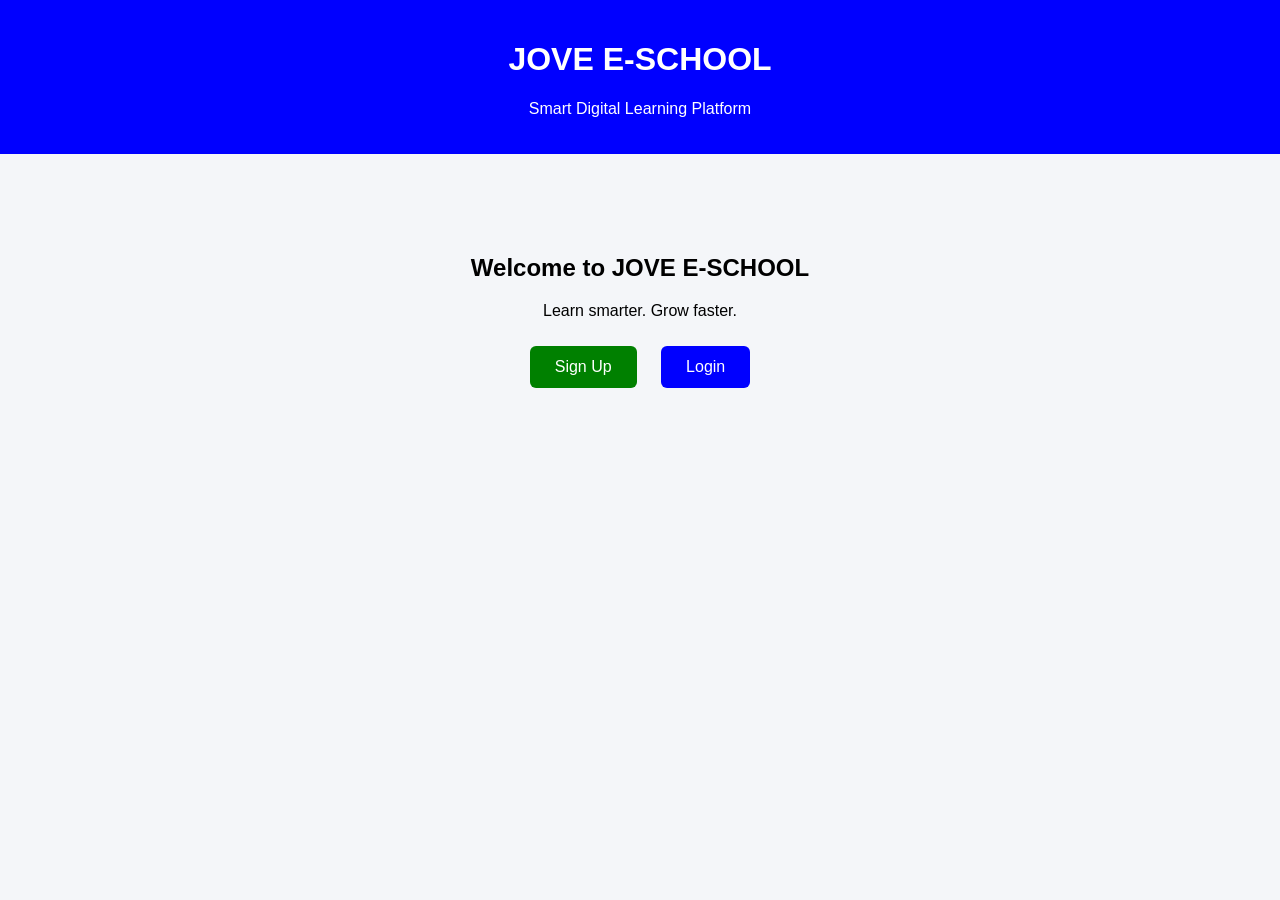
<file: index.html>
<!DOCTYPE html>
<html lang="en">
<head>
<meta charset="utf-8">
<meta name="viewport" content="width=device-width, initial-scale=1.0">
<title>JOVE E-SCHOOL</title>
<link rel="stylesheet" href="st.css">
</head>
<body>
  <div id="loader">
    <div class="loader-box">
      <h2>JOVE E-SCHOOL</h2>
      <div class="progress-bar">
        <div id="progress"></div>
      </div>
      <p id="percent">0%</p>
    </div>
  </div>

<header>
<h1>JOVE E-SCHOOL</h1>
<p>Smart Digital Learning Platform</p>
</header>

<div class="home">
<h2>Welcome to JOVE E-SCHOOL</h2>
<p>Learn smarter. Grow faster.</p>

<a href="register.html"><button class="green">Sign Up</button></a>
<a href="login.html"><button class="blue">Login</button></a>
</div>

<script src="app.js"></script>
</body>
</html>
</file>
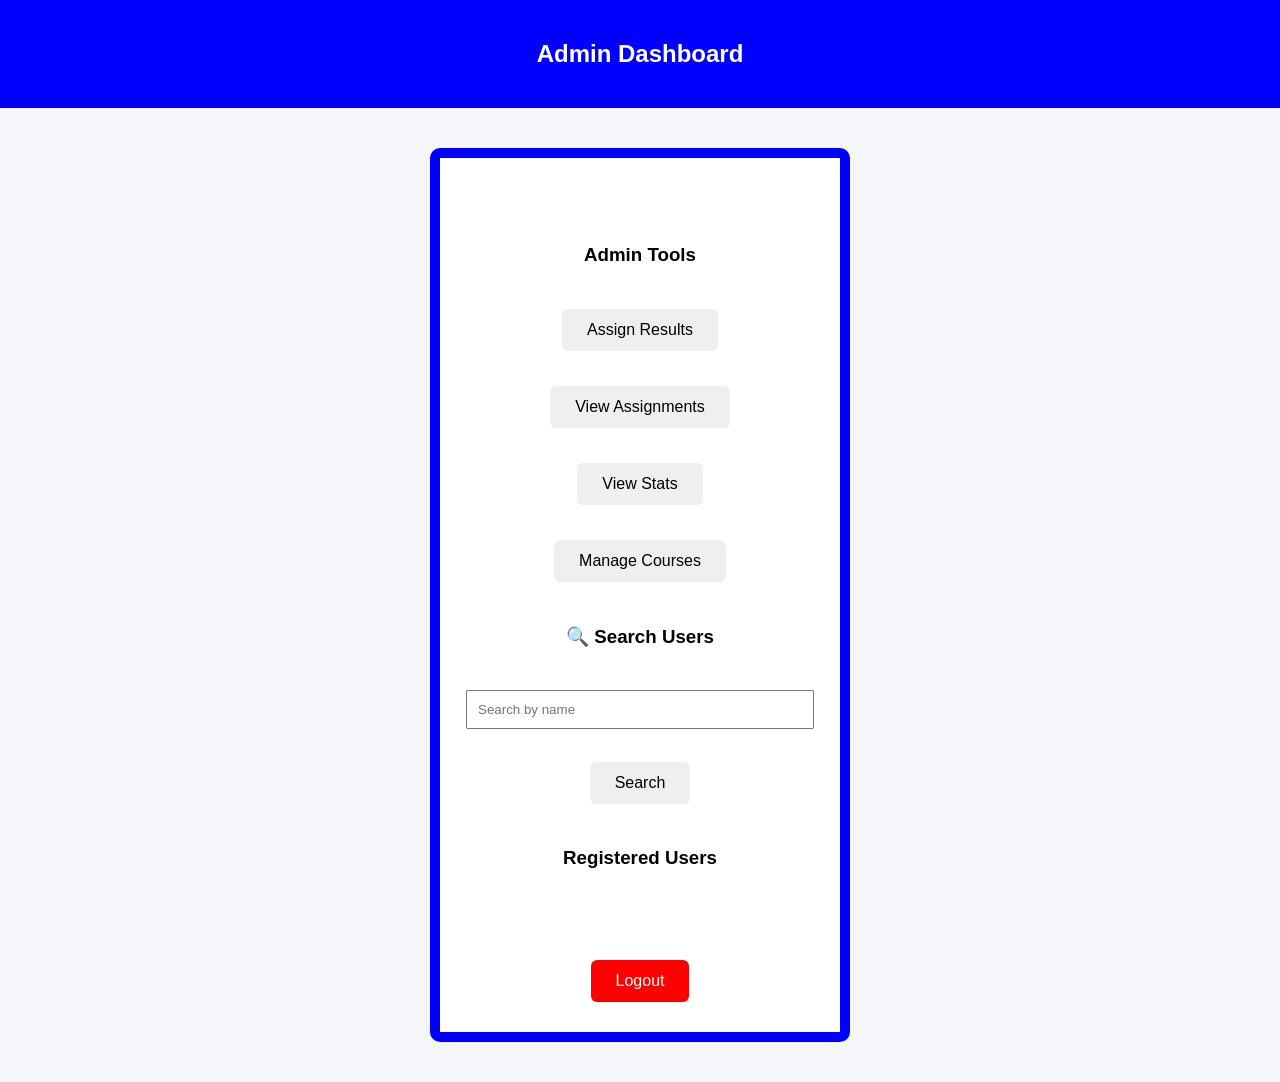
<file: admin.html>
<!DOCTYPE html>
<html lang="en">
<head>
<title>Admin Dashboard</title>
<link rel="stylesheet" href="st.css">
</head>
<body>
   <div id="loader">
  <div class="loader-box"
    <h2>JOVE E-SCHOOL: ADMIN</h2>
    <div class="progress-bar">
      <div id="progress"></div>
    </div>
    <p id="percent">0%</p>
  </div>
</div>

<header>
<h2>Admin Dashboard</h2>
</header>

<div class="card">
<p id="adminWelcome"></p>

<h3>Admin Tools</h3>

<a href="assign-results.html"><button>Assign Results</button></a>
<a href="view-assignments.html"><button>View Assignments</button></a>
<a href="stats.html"><button>View Stats</button></a>
<a href="manage-courses.html"><button>Manage Courses</button></a>
<h3>🔍 Search Users</h3>
<input type="text" id="search" placeholder="Search by name">
<button onclick="searchUser()">Search</button>


<h3>Registered Users</h3>
<ul id="userList"></ul>

<button class="red" onclick="logout()">Logout</button>
</div>

<script src="app.js"></script>
</body>
</html>
</file>
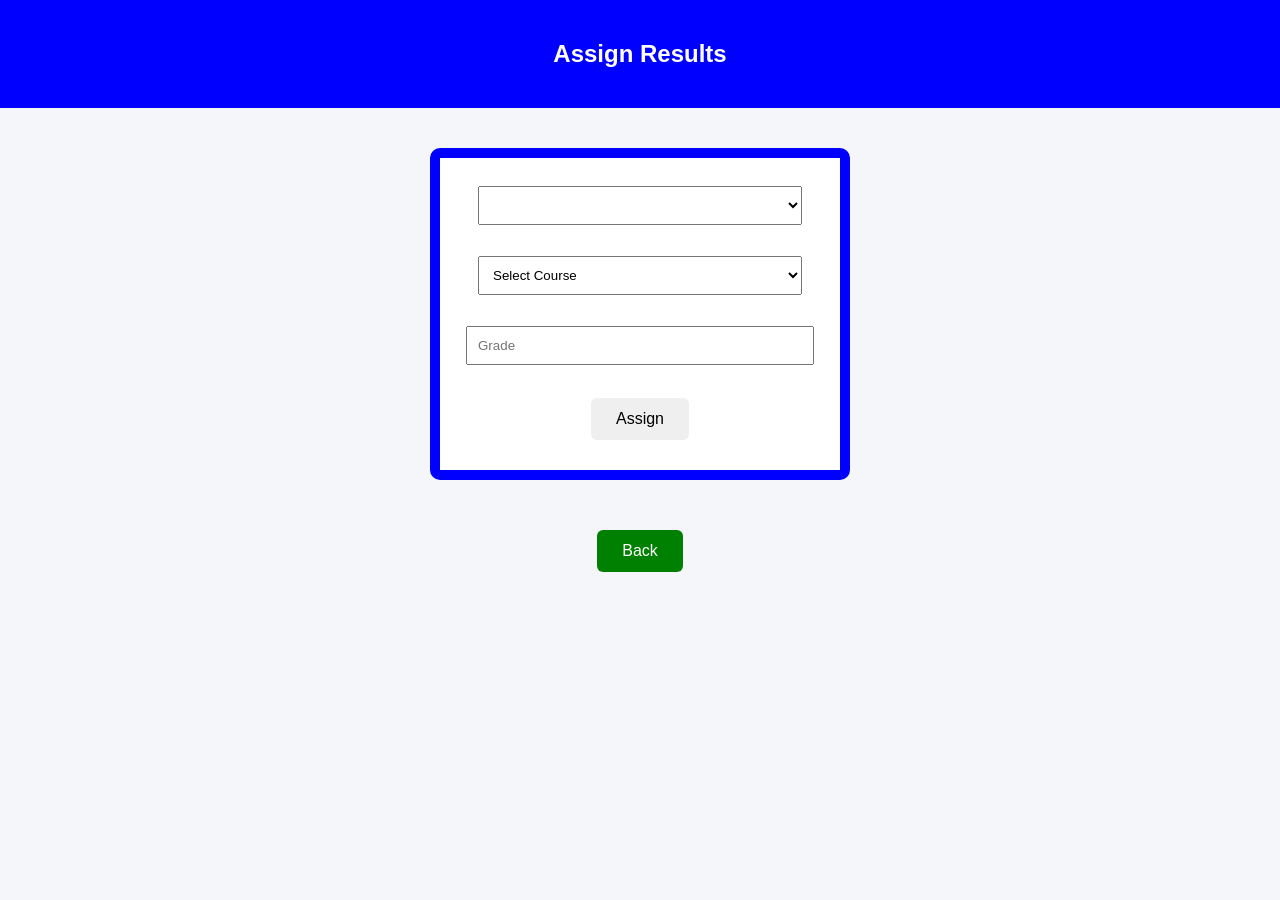
<file: assign-results.html>
<!DOCTYPE html>
<html lang="en">
<head>
<title>Assign Results</title>
<link rel="stylesheet" href="st.css">
</head>
<body>

<header><h2>Assign Results</h2></header>

<div class="card">
<select id="studentSelect" onchange="loadStudentCourses()"></select>

<select id="courseSelect">
    <option>Select Course</option>
</select>

<input type="text" id="grade" placeholder="Grade">

<button onclick="assignResult()">Assign</button>
</div>

<button class="green" onclick="backtoadmin()">Back</button>

<script src="app.js"></script>
</body>
</html>
</file>
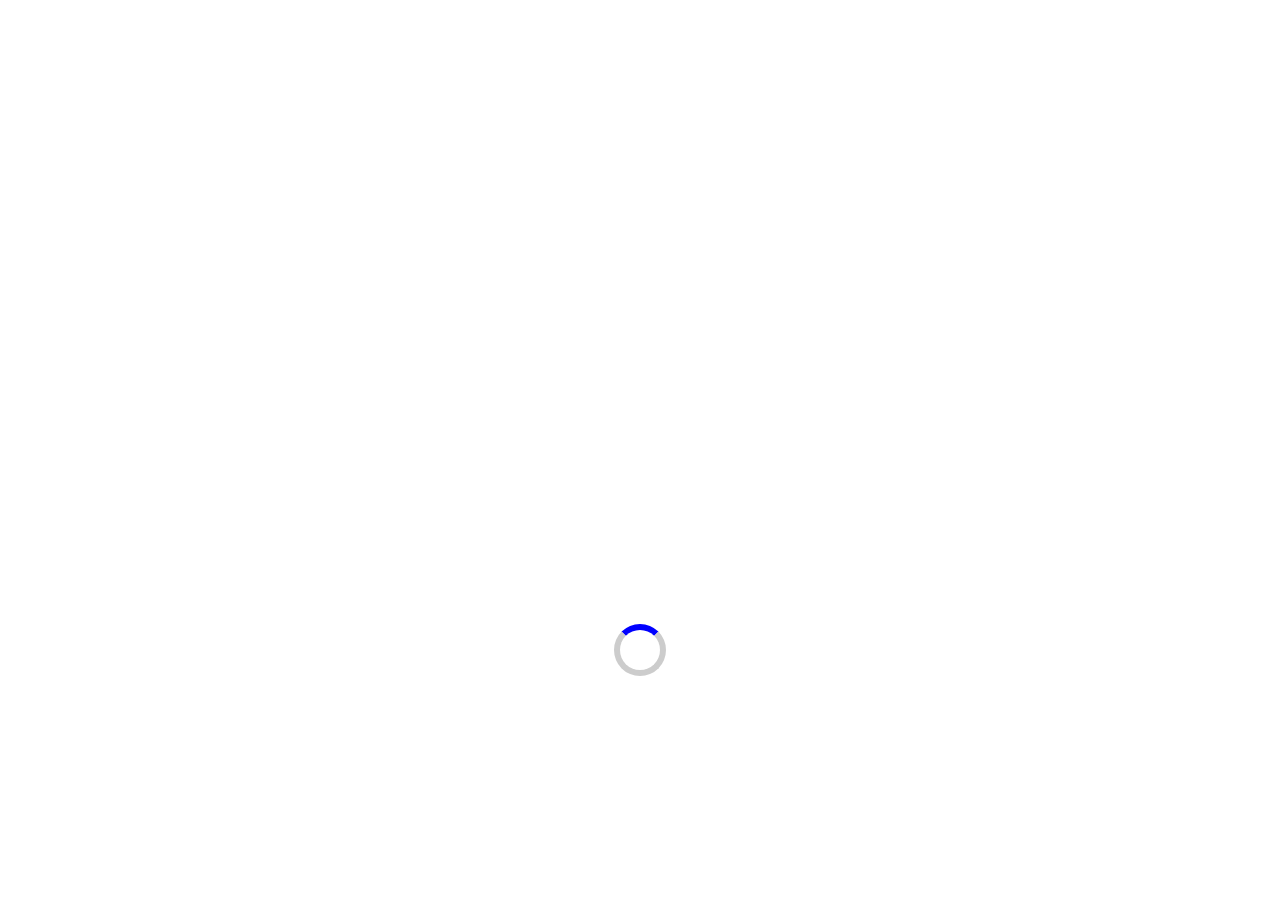
<file: contact.html>
<!DOCTYPE html>
<html lang="en">
<head>
  <title>Contact</title>
  <link rel="stylesheet" href="st.css">
</head>
<body>

    <div id="loader">
  <div class="spinner"></div>
</div>

<header><h2>Contact Us</h2></header>

<div class="card">
  <p>Email: joveeschool@gmail.com</p>
  <p>Phone: +256 700000000</p>
</div>
<script src="app.js"></script>
</body>
</html>
</file>
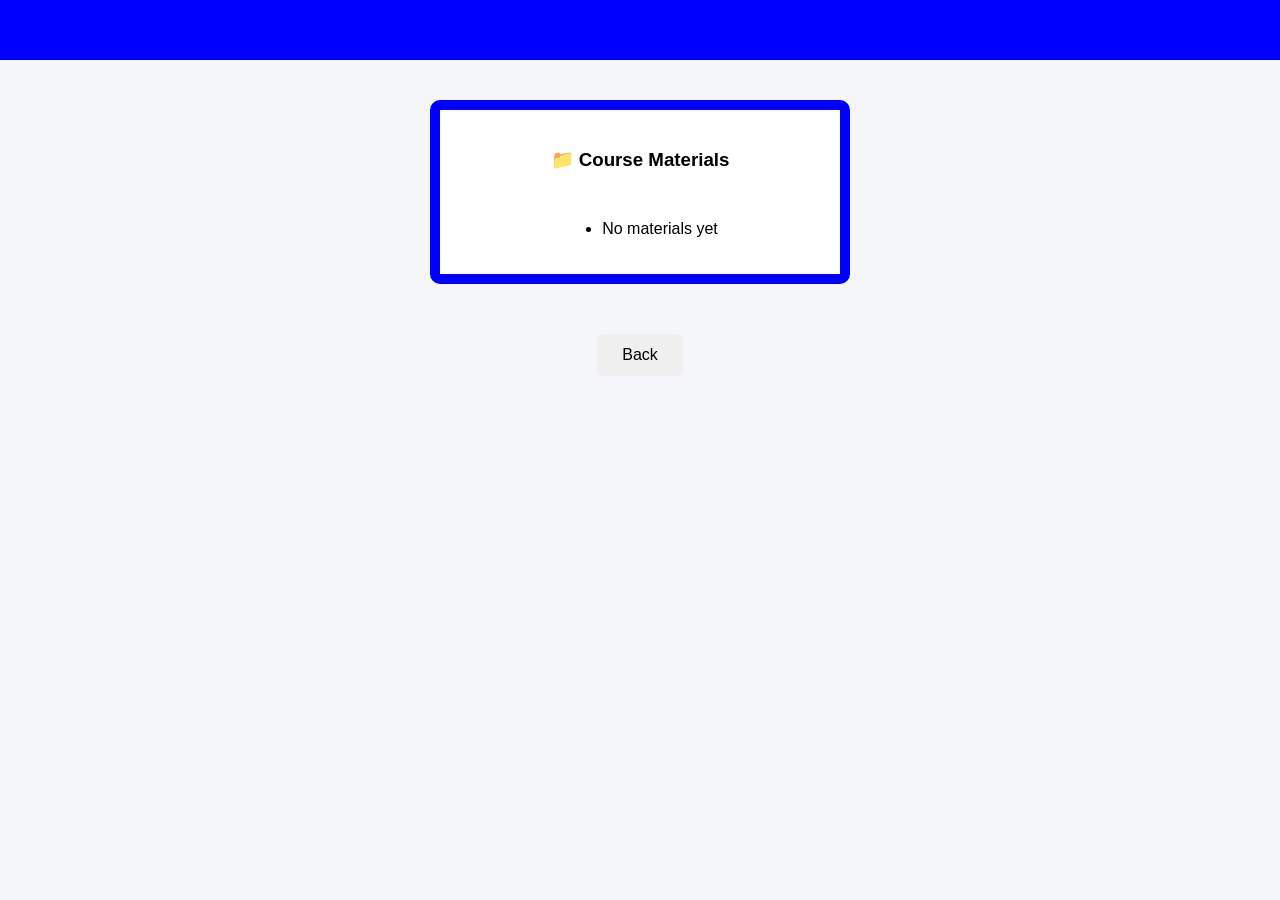
<file: course-view.html>
<!DOCTYPE html>
<html lang="en">
<head>
<title>Course</title>
<link rel="stylesheet" href="st.css">
</head>
<body>

<!-- LOADER -->
<div id="loader">
  <div class="loader-box">
    <h2>JOVE E-SCHOOL</h2>
    <div class="progress-bar">
      <div id="progress"></div>
    </div>
    <p id="percent">0%</p>
  </div>
</div>

<header><h2 id="courseTitle"></h2></header>

<div class="card">
<h3>📁 Course Materials</h3>
<ul id="fileList"></ul>
</div>

<button onclick="back()">Back</button>

<script src="app.js"></script>
</body>
</html>
</file>
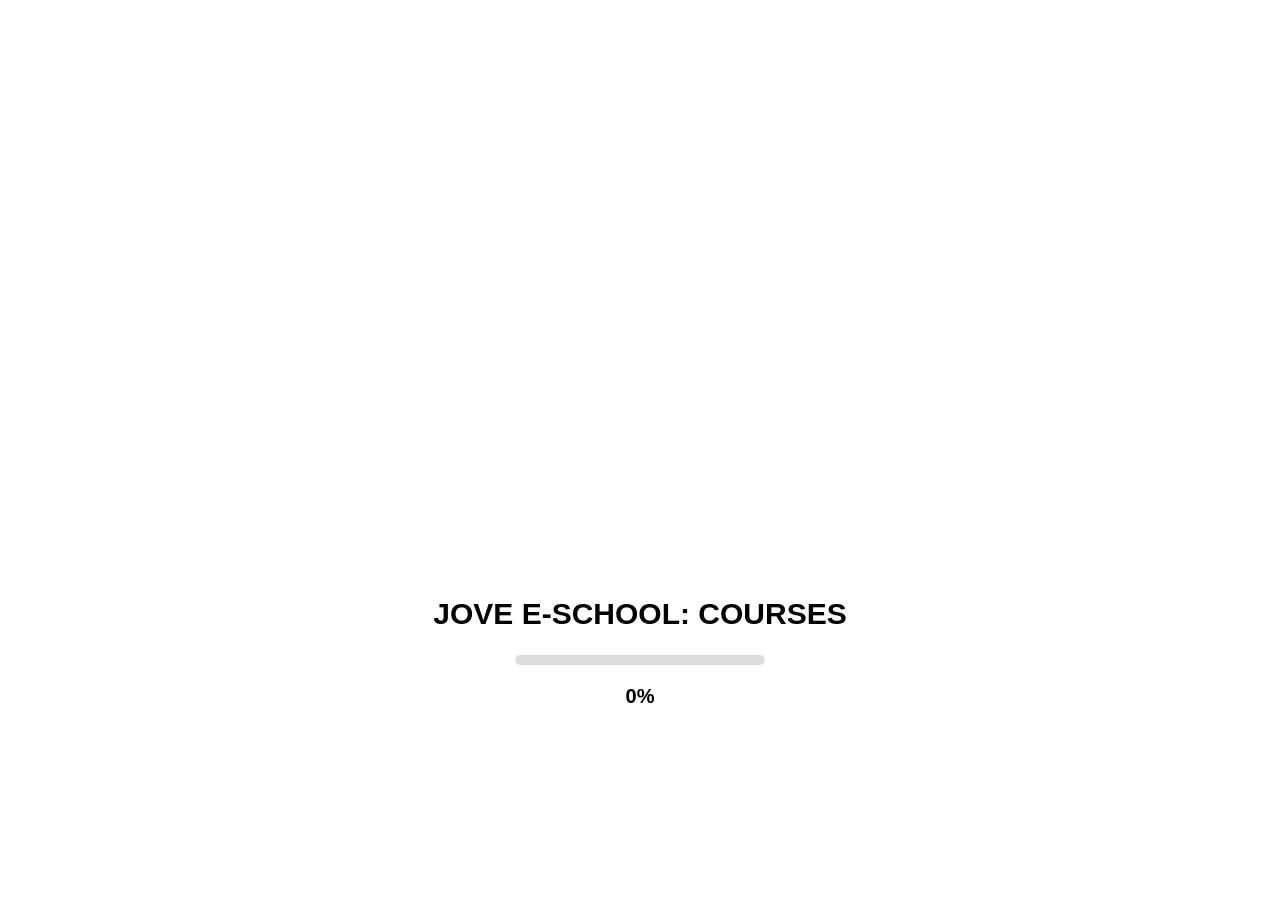
<file: course.html>
<!DOCTYPE html>
<html lang="en">
<head>
  <title>Courses</title>
  <link rel="stylesheet" href="st.css">
</head>
<body>

<!-- ✅ FIXED LOADER -->
<div id="loader">
  <div class="loader-box">
    <h2>JOVE E-SCHOOL: COURSES</h2>
    <div class="progress-bar">
      <div id="progress"></div>
    </div>
    <p id="percent">0%</p>
  </div>
</div>

<header><h2>Courses</h2></header>

<div class="card">
  <!-- ✅ IMPORTANT: ID must match JS -->
  <ul id="courseList"></ul>
</div>

<button class="green" onclick="back()">Back</button>

<script src="app.js"></script>
</body>
</html>
</file>
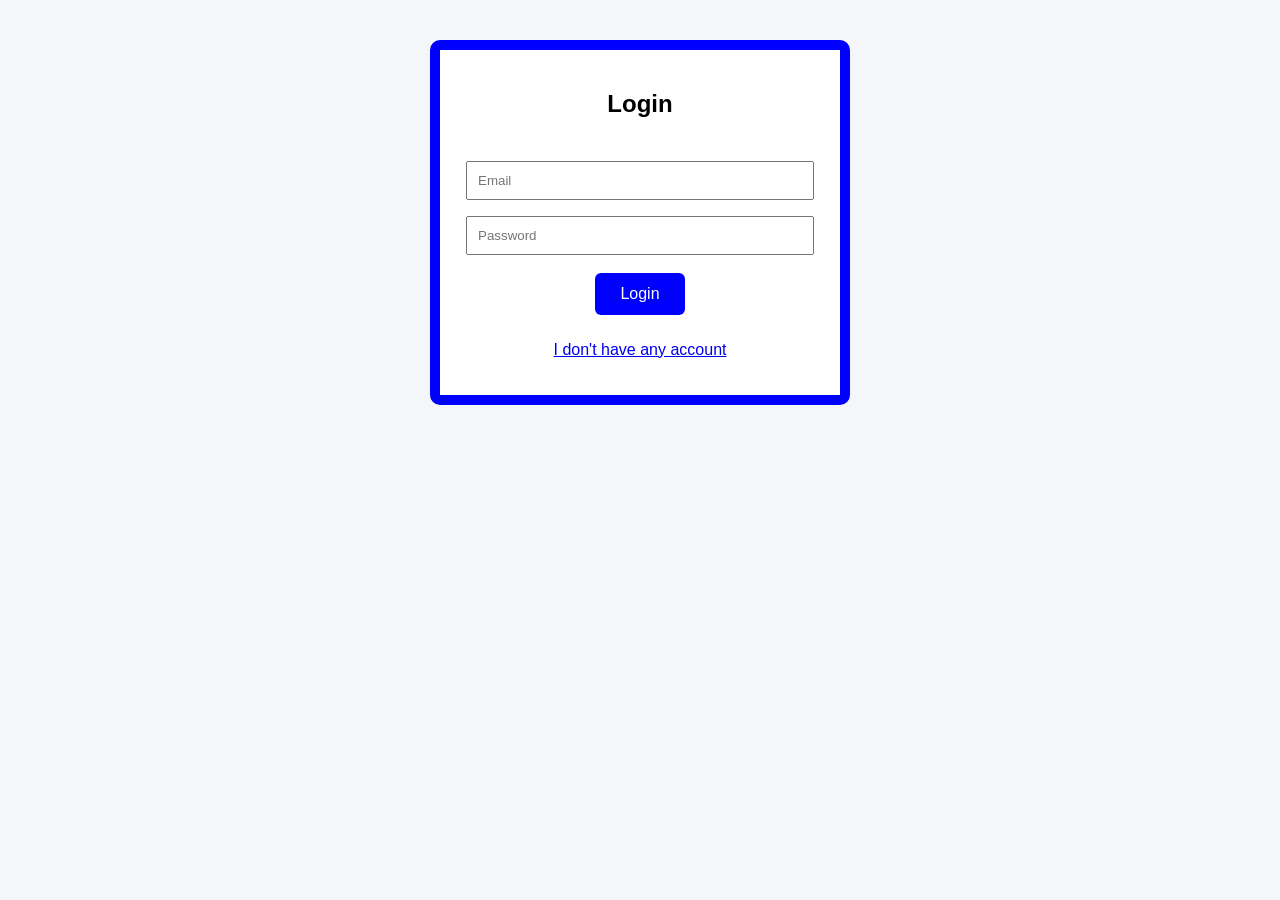
<file: login.html>
<!DOCTYPE html>
<html lang="en">
<head>
<title>Login</title>
<link rel="stylesheet" href="st.css">
</head>
<body>
     <div id="loader">
  <div class="loader-box"
    <h2>JOVE E-SCHOOL: LOGIN</h2>
    <div class="progress-bar">
      <div id="progress"></div>
    </div>
    <p id="percent">0%</p>
  </div>
</div>

</div>

<div class="card">
<h2>Login</h2>

<form id="loginForm">
<input type="email" id="loginEmail" placeholder="Email" required>
<input type="password" id="loginPassword" placeholder="Password" required>

<button class="blue">Login</button>
<p>
  <a href="register.html" >I don't have any account</a>
</p>


</form>

</div>

<script src="app.js"></script>
</body>
</html>
</file>
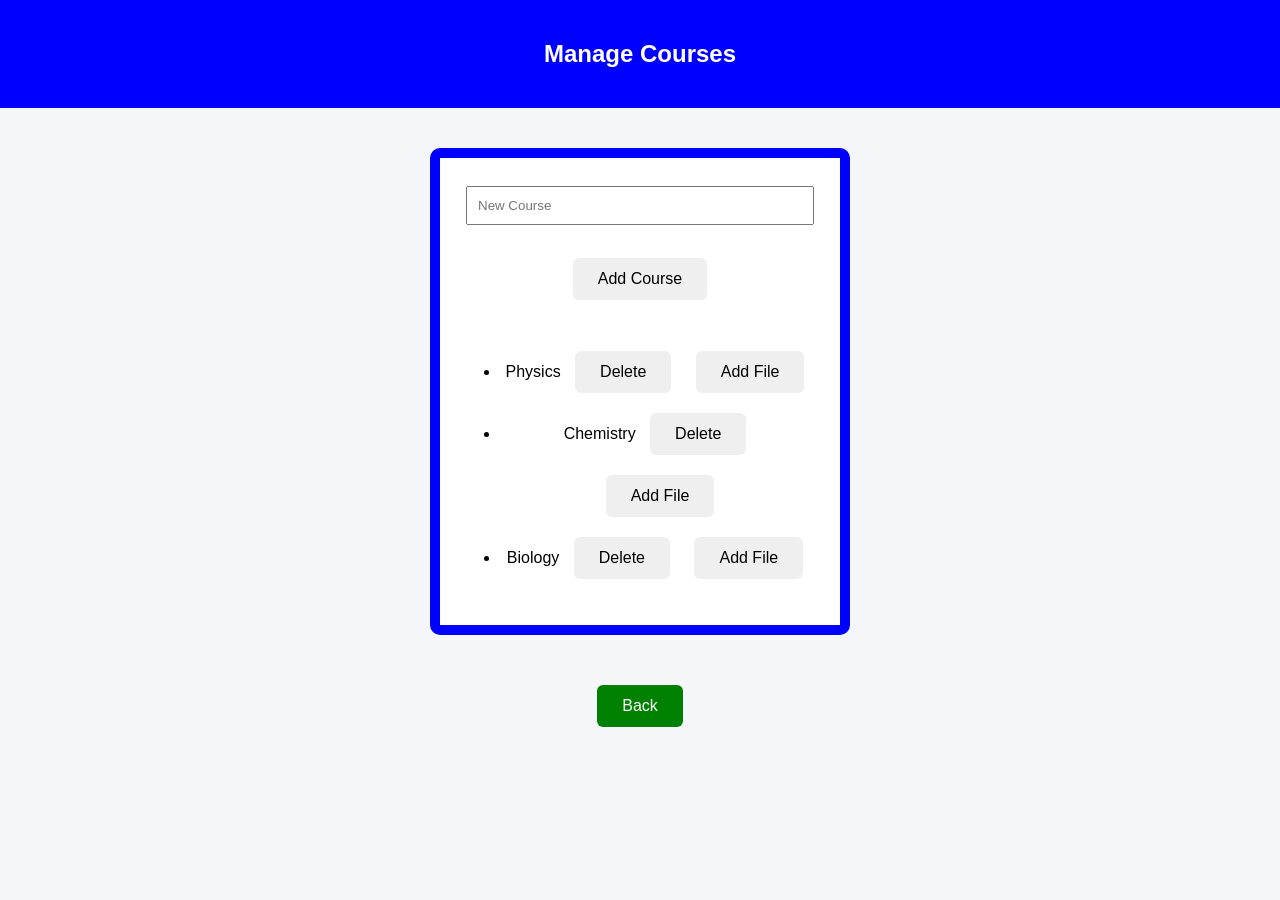
<file: manage-courses.html>
<!DOCTYPE html>
<html lang="en">
<head>
<title>Manage Courses</title>
<link rel="stylesheet" href="st.css">
</head>
<body>

<header><h2>Manage Courses</h2></header>

<div class="card">
<input type="text" id="newCourse" placeholder="New Course">
<button onclick="addCourse()">Add Course</button>

<ul id="adminCourseList"></ul>
</div>

<button class="green" onclick="backtoadmin()">Back</button>

<script src="app.js"></script>
</body>
</html>
</file>
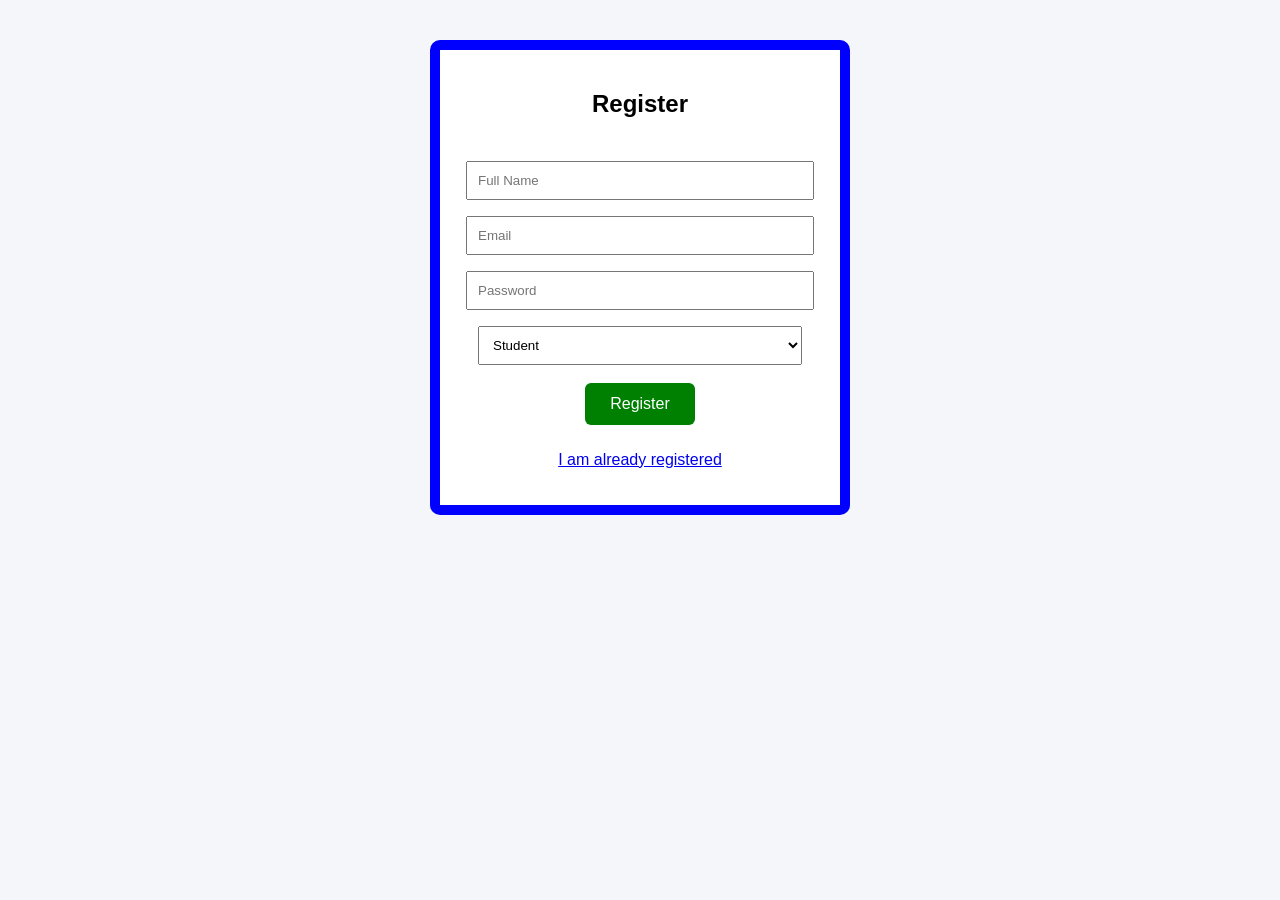
<file: register.html>
<!DOCTYPE html>
<html lang="en">
<head>
<title>Register</title>
<link rel="stylesheet" href="st.css">
</head>
<body>
 <div id="loader">
  <div class="loader-box"
    <h2>JOVE E-SCHOOL: REGISTER</h2>
    <div class="progress-bar">
      <div id="progress"></div>
    </div>
    <p id="percent">0%</p>
  </div>
</div>


<div class="card">
<h2>Register</h2>

<form id="registerForm">
<input type="text" id="name" placeholder="Full Name" required>
<input type="email" id="email" placeholder="Email" required>
<input type="password" id="password" placeholder="Password" required>

<select id="role">
<option value="student">Student</option>
<option value="admin">Admin</option>
</select>

<button class="green">Register</button>
<p>
  <a href="login.html">I am already registered</a>
</p>

</form>

</div>

<script src="app.js"></script>
</body>
</html>
</file>
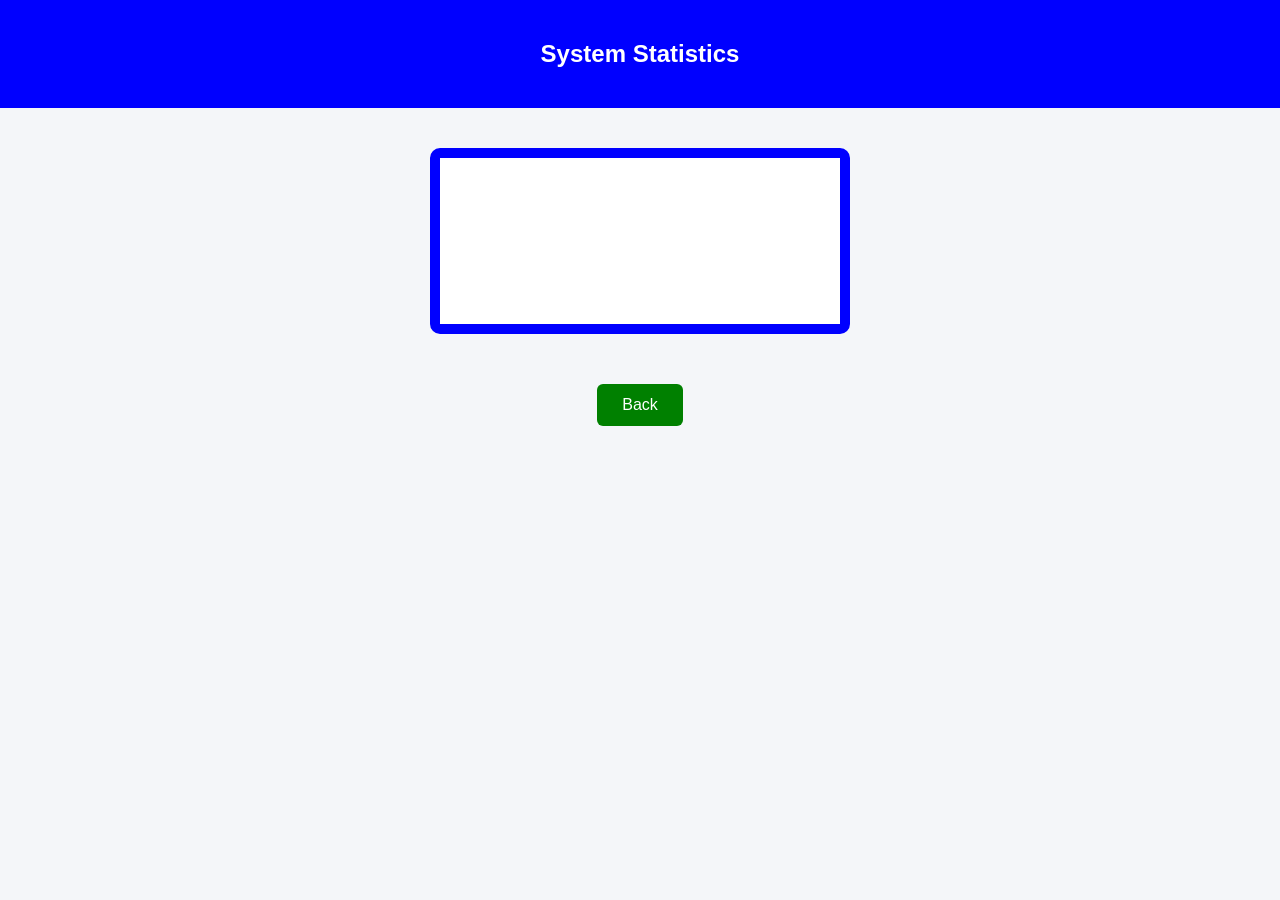
<file: stats.html>
<!DOCTYPE html>
<html lang="en">
<head>
<title>System Stats</title>
<link rel="stylesheet" href="st.css">
</head>
<body>

<header><h2>System Statistics</h2></header>

<div class="card">
<p id="totalUsers"></p>
<p id="totalStudents"></p>
<p id="totalAdmins"></p>
</div>

<button class="green" onclick="backtoadmin()">Back</button>

<script src="app.js"></script>
</body>
</html>
</file>
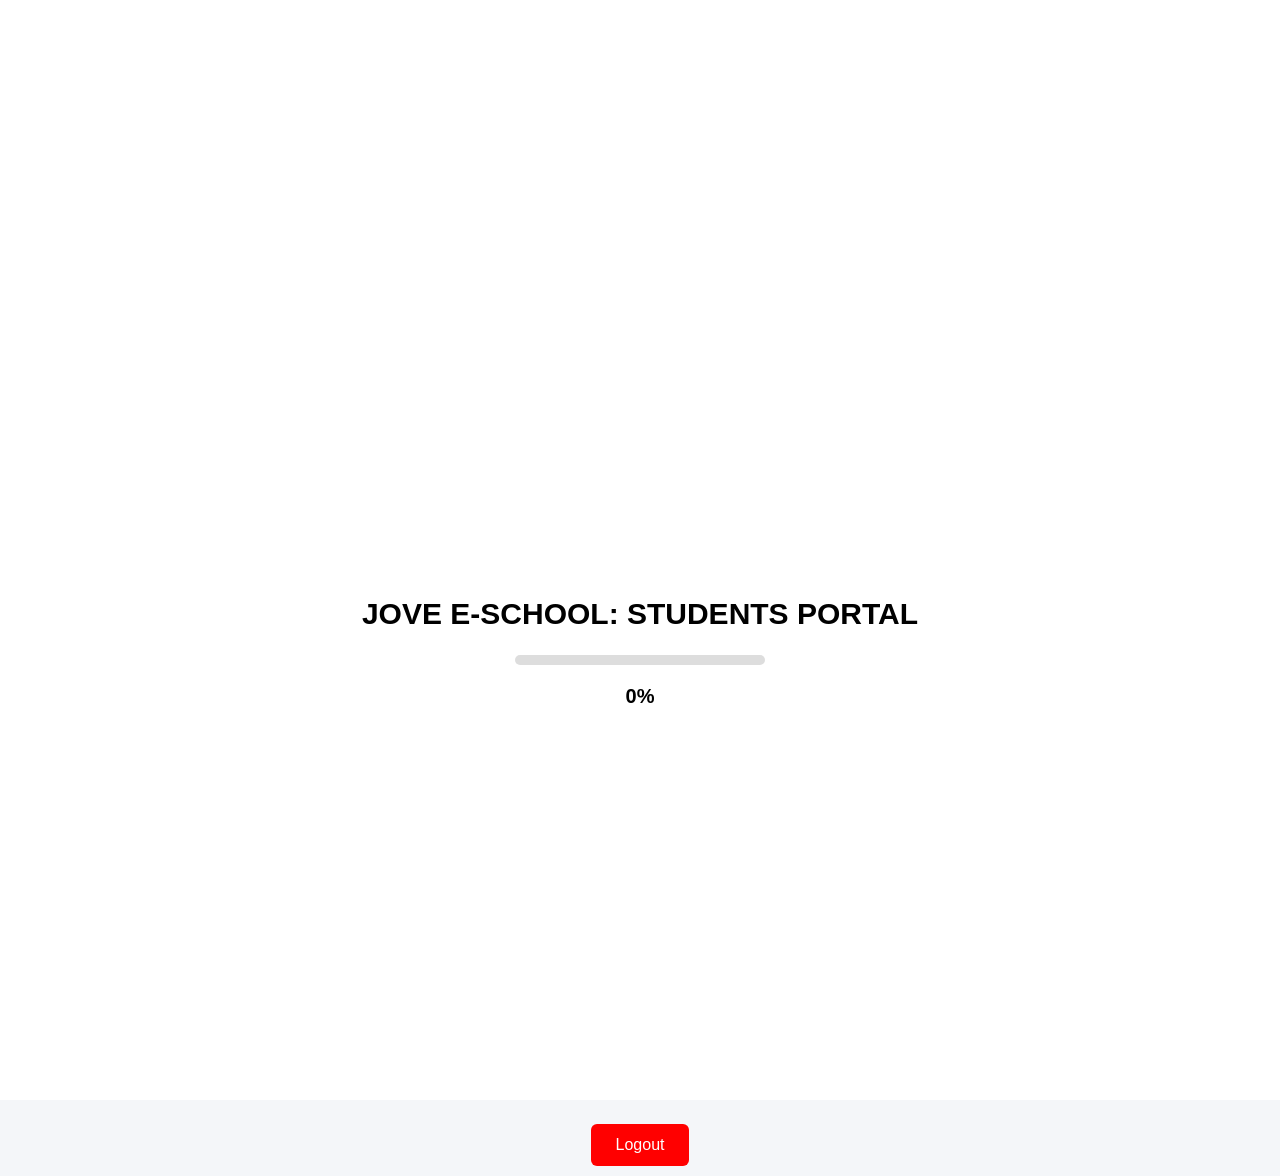
<file: Student.html>
<!DOCTYPE html>
<html lang="en">
<head>
<meta charset="UTF-8">
<meta name="viewport" content="width=device-width, initial-scale=1.0">
<title>Student Dashboard</title>
<link rel="stylesheet" href="st.css">
</head>
<body>
    <div id="loader">
  <div class="loader-box">
    <h2>JOVE E-SCHOOL: STUDENTS PORTAL</h2>
    <div class="progress-bar">
      <div id="progress"></div>
    </div>
    <p id="percent">0%</p>
  </div>
</div>

<header>
<h2>Student Dashboard</h2>
</header>

<h2><p id="welcome"></p></h2>


<div class="card">

<h2><a href="course.html"> My Courses</a></h2>

<h3>📚 Enroll Courses</h3>
<ul id="courseList"></ul>
</div>


<div class="card">

  <h3>📚 Course Progress</h3>
<p id="progressText"></p>

<div>
  <div id="progressBar"></div>
</div>

<h3>📊 My Results</h3>
<ul id="resultsList"></ul>
</div>

<div class="card">
<h3>📝 Upload Assignment</h3>
<div class="put">
<label for="assignmentFile">Select assignment file</label>
<input type="file" id="assignmentFile">
</div>
<button onclick="uploadAssignment()">Upload</button>


</div>


<button class="red" onclick="logout()">Logout</button>


<script src="app.js"></script>
</body>
</html>
</file>
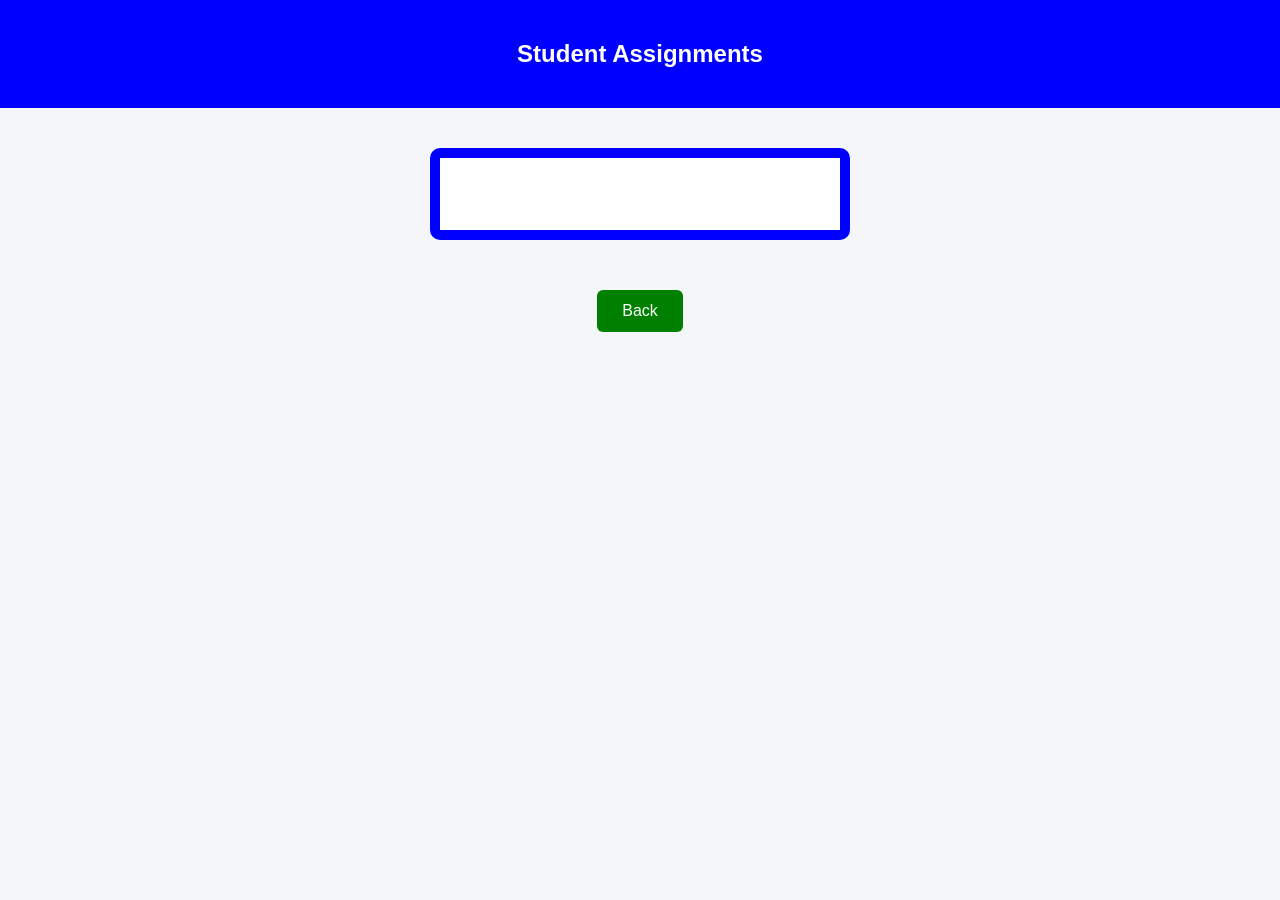
<file: view-assignments.html>
<!DOCTYPE html>
<html lang="en">
<head>
<meta charset="UTF-8">
<meta name="viewport" content="width=device-width, initial-scale=1.0">
<title>Assignments</title>
<link rel="stylesheet" href="st.css">
</head>
<body>

<header><h2>Student Assignments</h2></header>

<div class="card">
<ul id="assignmentList"></ul>
</div>

<button class="green" onclick="backtoadmin()">Back</button>

<script src="app.js"></script>
</body>
</html>
</file>
<file: st.css>
body {
  margin: 0;
  font-family: Arial;
  background: #f4f6f9;
  text-align: center;
}

header {
  background: blue;
  color: white;
  padding: 20px;
}

.home {
  margin-top: 100px;
}

button {
  padding: 12px 25px;
  border: none;
  margin: 10px;
  font-size: 16px;
  border-radius: 6px;
  cursor: pointer;
}

.green {
  background: green;
  color: white;
}
.back {
  background: green;
  color: white;
  width:100cm;
  border-radius:3px;

}

.blue {
  background: blue;
  color: white;
}

.red {
  background: red;
  color: white;
}

button:hover {
  opacity: 0.8;
}

.card {
  background: white;
  margin: 40px auto;
  padding: 20px; 
  border: 10px solid blue; 
  border-radius: 10px;
  align-items: center;
  display: flex;
  flex-direction: column;
  width: min(90%, 360px);
  gap: 15px;
}

input, select {
  width: 90%;
  padding: 10px;
  margin: 8px 0;
}

/* LOADER */
#loader {
  display: none;
  position: fixed;
  width: 100%;
  height: 100%;
  background: white;
  top: 0;
  left: 0;
  text-align: center;
  padding-top: 200px;
  font-size: 20px;
}
.spinner {
  border: 6px solid #ccc;
  border-top: 6px solid blue;
  border-radius: 50%;
  width: 40px;
  height: 40px;
  margin: auto;
  animation: spin 1s linear infinite;
}

@keyframes spin {
  100% { transform: rotate(360deg); }
}
/* FULL SCREEN LOADER */
#loader {
  position: fixed;
  width: 100%;
  height: 100%;
  background: white;
  top: 0;
  left: 0;
  display: flex;
  justify-content: center;
  align-items: center;
  z-index: 9999;
}

/* BOX */
.loader-box {
  text-align: center;
}

/* PROGRESS BAR */
.progress-bar {
  width: 250px;
  height: 10px;
  background: #ddd;
  border-radius: 10px;
  overflow: hidden;
  margin: 10px auto;
}

/* PROGRESS FILL */
#progress {
  height: 100%;
  width: 0%;
  background: linear-gradient(to right, green, blue, red);
  transition: width 0.5s;
}

/* PERCENT TEXT */
#percent {
  font-weight: bold;
}

/* FADE ANIMATION */
.card {
  animation: fadeIn 1.5s ease-in;
}

@keyframes fadeIn {
  from {opacity: 0; transform: translateY(20px);}
  to {opacity: 1; transform: translateY(0);}
}

/* BUTTON EFFECT */
button {
  transition: 0.3s;
}

button:hover {
  transform: scale(1.05);
}
 .put{
  border: 4px solid blue;

}
</file>
